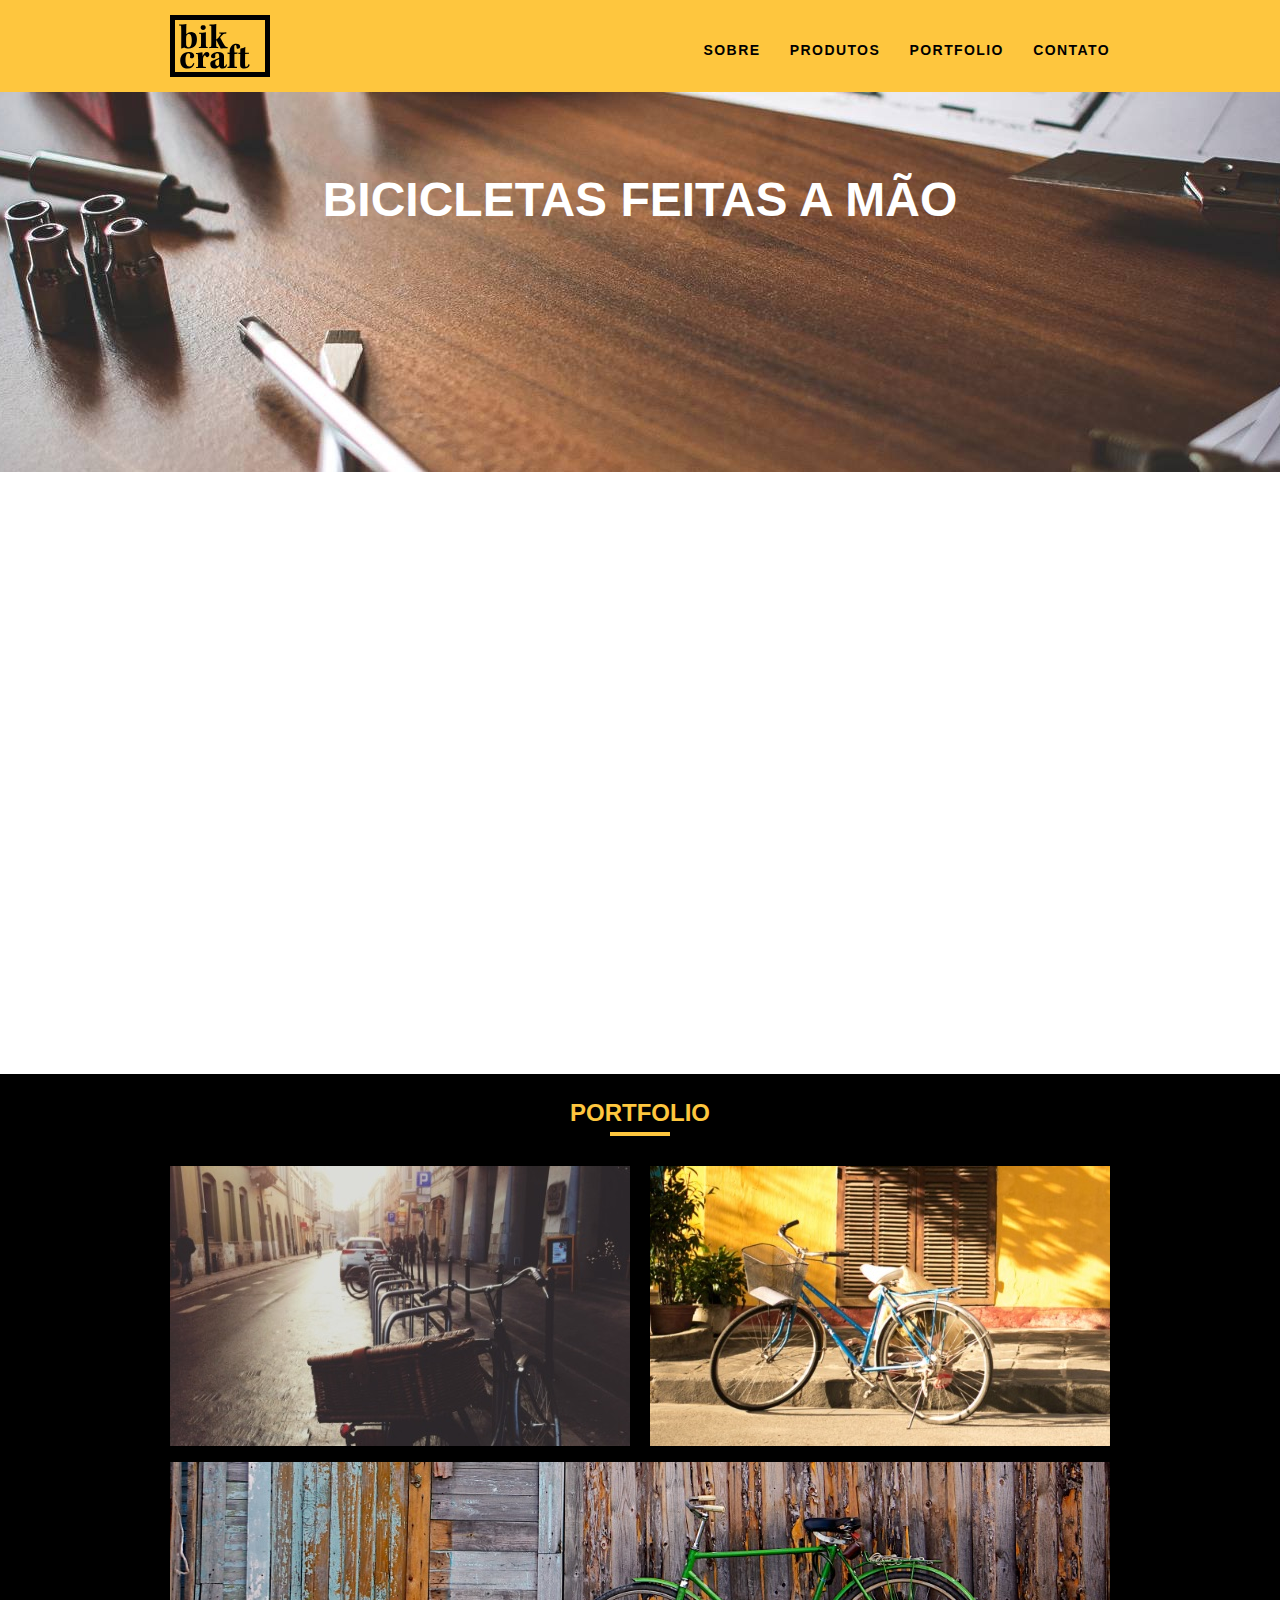
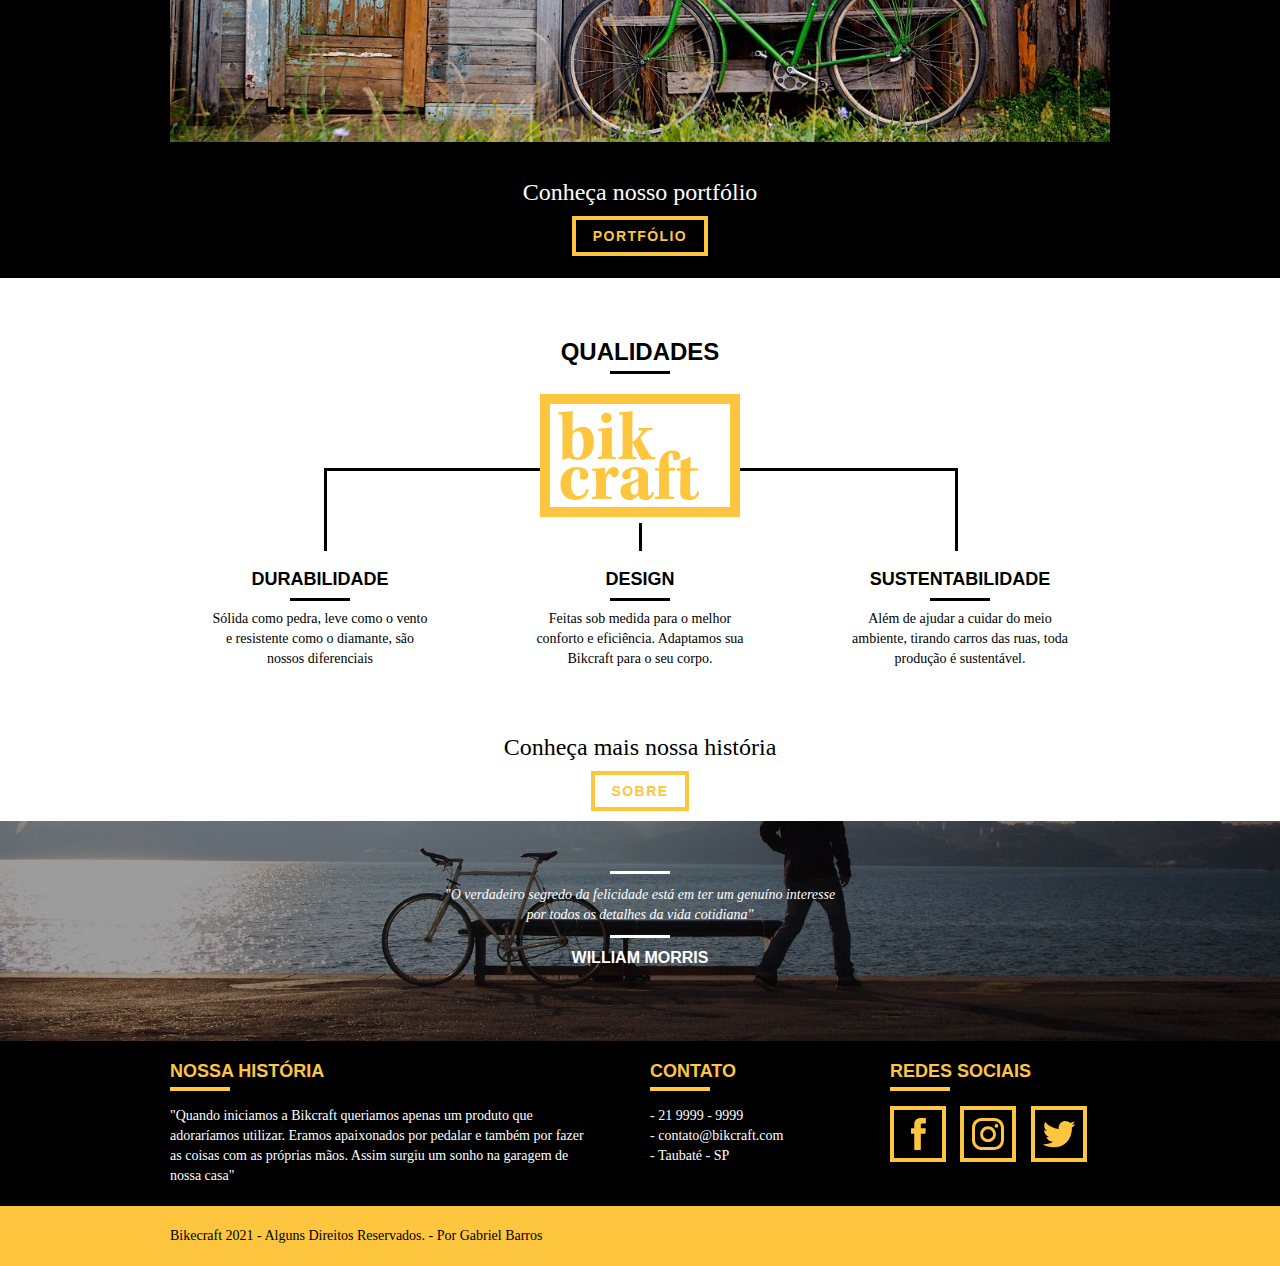
<file: index.html>
<!DOCTYPE html>
<html lang="pt-br">

    <head>
      <meta charset="UTF-8">
      <title>Bikecraft - Bicicletas Personalizadas</title>
      <meta name="description" content="Compre sua bicicleta personalizada na Bikcraft. Possuímos
      modelos Passeio, Retrô e Esporte.">
      <meta property="og:type" content="website"/>
      <meta property="og:title" content="Bikecraft - Bicicletas Personalizadas"/>
      <meta property="og:description" content="Compre sua bicicleta personalizada na Bikcraft. Possuímos
      modelos Passeio, Retrô e Esporte."/>
      <meta property="og:url" content="http://bikcraft.com"/>
      <meta property="og:image" content="http://bikcraft.com/img/og-image.png"/>
      <meta name="viewport" content="width=device-width, initial-scale=1">
      <link rel="shortcut icon" href="favicon.ico">
      <link rel="stylesheet" href="css/style.css">
      <script>
        document.documentElement.classList.add("js");
      </script>
    </head>

    <body>
      <header class="header">
        <div class="container">
          <a href="index.html" class="grid-4">
            <img src="img/bikcraft.svg" alt="Bikcraft">
          </a>
          <nav class="header_menu grid-12">
            <ul>
              <li><a href="sobre.html">Sobre</a></li>
              <li><a href="produtos.html">Produtos</a></li>
              <li><a href="portfolio.html">Portfolio</a></li>
              <li><a href="contato.html">Contato</a></li>
            </ul>
          </nav>
        </div>
      </header>

      <section class="introducao">
        <div class="container">
          <h1 data-anime="400" class="fadeInDown">Bicicletas Feitas A Mão</h1>
          <blockquote data-anime="800" class="quote-externo fadeInDown">
            <p>"não tenha nada em sua casa que você não considere útil ou acredite ser bonito"</p>
            <cite>William Morris</cite>
          </blockquote>
          <a href="produtos.html" class="btn" data-anime="1200">Orçamento</a>
        </div>
      </section>
      <!--/ introdução-->

      <section class="container produtos fadeInDown" data-anime="1600">
          <h2 class="subtitulo">Produtos</h2>
          <ul class="produtos_lista">

            <li class="grid-1-3">
              <div class="produtos_icone">
                <img src="img/produtos/passeio.svg" alt="Bikcraft Passeio">
              </div>
              <h3>Passeio</h3>
              <p>Muito melhor do que passear pela orla a vidros fechados</p>
            </li>

            <li class="grid-1-3">
              <div class="produtos_icone">
                <img src="img/produtos/esporte.svg" alt="Bikcraft Esporte">
              </div>
              <h3>Esporte</h3>
              <p>Mais rápida que Forrest Gump, ninguém vai pegar você</p>
            </li>

            <li class="grid-1-3">
              <div class="produtos_icone">
                <img src="img/produtos/retro.svg" alt="Bikcraft Retrô">
              </div>
              <h3>Retrô</h3>
              <p>O passado volta para lembrarmos o que devemos fazer no futuro</p>
            </li>

          </ul>

          <div class="call">
            <p>Clique aqui e veja mais detalhe dos produtos</p>
            <a href="produtos.html" class="btn btn-preto">produtos</a>
          </div>
      </section>
      <!--/produtos-->

      <section class="portfolio">
        <div class="container">
          <h2 class="subtitulo">Portfolio</h2>
          <ul>
            <li class="grid-8"><img src="img/portfolio/retro.jpg" alt="Bickraft retro"></li>
            <li class="grid-8"><img src="img/portfolio/passeio.jpg" alt="Bikcraft passeio"></li>
            <li class="grid-16"><img src="img/portfolio/esporte.jpg" alt="Bikcraft Esporte"></li>
          </ul>

          <div class="call">
            <p>Conheça nosso portfólio</p>
            <a href="portfolio.html" class="btn">Portfólio</a>
          </div>

        </div>
      </section>
      <!-- / Portfolio-->

      <section class="qualidade container">
        <h2 class="subtitulo">Qualidades</h2>
        <img src="img/bikcraft-qualidade.svg" alt="Bikcraft">
        <ul class="qualidade_lista">
          <li class="grid-1-3">
            <h3>Durabilidade</h3>
            <p>Sólida como pedra, leve como o vento e resistente como o diamante, são nossos diferenciais</p>
          </li>
          <li class="grid-1-3">
            <h3>Design</h3>
            <p>Feitas sob medida para o melhor conforto e eficiência. Adaptamos sua Bikcraft para o seu corpo.</p>
          </li>
          <li class="grid-1-3">
            <h3>Sustentabilidade</h3>
            <p>Além de ajudar a cuidar do meio ambiente, tirando carros das ruas, toda produção é sustentável.</p>
          </li>
        </ul>

        <div class="call">
          <p>Conheça mais nossa história</p>
          <a href="sobre.html" class="btn btn-preto">Sobre</a>
        </div>
      </section>
      <!--/ qualidade-->

      <aside class="quebra">
        <blockquote class="quote-externo container">
          <p>"O verdadeiro segredo da felicidade está em ter um genuíno
            interesse por todos os detalhes da vida cotidiana"</p>
          <cite>William Morris</cite>
        </blockquote>
      </aside>

      <footer>
        <div class="footer">
          <div class="container">

            <div class="grid-8 footer_historia">
              <h3>Nossa História</h3>
              <p>"Quando iniciamos a Bikcraft queriamos apenas um produto que adoraríamos utilizar.
                 Eramos apaixonados por pedalar e também por fazer as coisas com as próprias mãos.
                  Assim surgiu um sonho na garagem de nossa casa"</p>
            </div>

            <div class="grid-4 footer_contato">
              <h3>Contato</h3>
              <ul>
                <li>- 21 9999 - 9999</li>
                <li>- contato@bikcraft.com</li>
                <li>- Taubaté - SP</li>
              </ul>
            </div>

            <div class="grid-4 footer_redes">
              <h3>Redes sociais</h3>
              <ul>
                <li><a href="https://facebook.com" target="_blank"><img src="img/redes-sociais/facebook.svg" alt="facebook"></a></li>
                <li><a href="https://instagram.com" target="_blank"><img src="img/redes-sociais/instagram.svg" alt="instagram"></a></li>
                <li><a href="https://twitter.com" target="_blank"><img src="img/redes-sociais/twitter.svg" alt="twitter"></a></li>
              </ul>
            </div>

          </div>
        </div>

        <div class="copy">
          <div class="container">
            <p class="grid-16">Bikecraft 2021 - Alguns Direitos Reservados. - Por Gabriel Barros</p>
          </div>
        </div>
      </footer>

      <script src="js/simple-anime.js"></script>
      <script src="js/script.js"></script>

    </body>

</html>
</file>
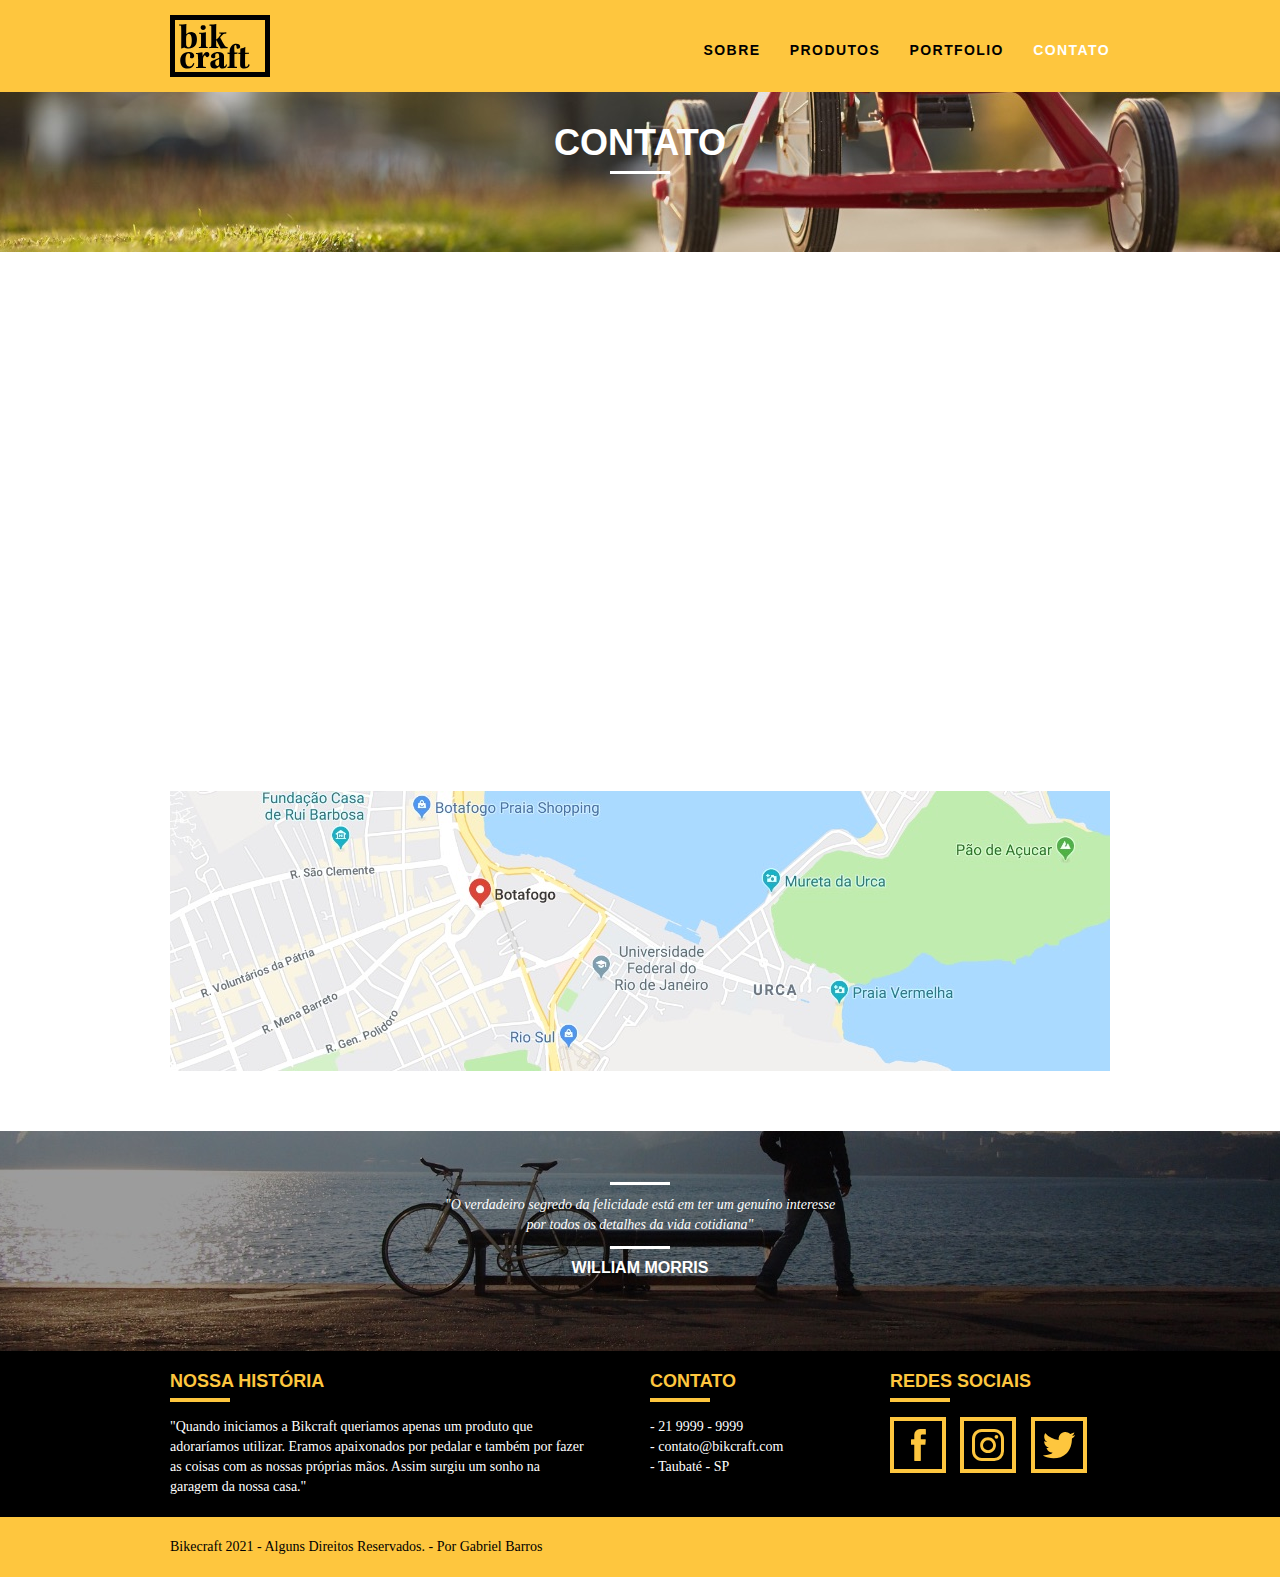
<file: contato.html>
<!DOCTYPE html>
<html lang="pt-br">

    <head>
      <meta charset="UTF-8">
      <title>Bikcraft - Tire suas dúvidas com a gente</title>
      <meta name="description" content="Compre sua bicicleta personalizada na Bikcraft. Possuímos
      modelos Passeio, Retrô e Esporte.">
      <meta property="og:type" content="website"/>
      <meta property="og:title" content="Bikecraft - Tire suas dúvidas com a gente"/>
      <meta property="og:description" content="Compre sua bicicleta personalizada na Bikcraft. Possuímos
      modelos Passeio, Retrô e Esporte."/>
      <meta property="og:url" content="http://bikcraft.com/contato.html"/>
      <meta property="og:image" content="http://bikcraft.com/img/og-image.png"/>
      <meta name="viewport" content="width=device-width, initial-scale=1">
      <link rel="shortcut icon" href="favicon.ico">
      <link rel="stylesheet" href="css/style.css">
      <script>
        document.documentElement.classList.add("js");
      </script>
    </head>

    <body>
      <header class="header">
        <div class="container">
          <a href="index.html" class="grid-4">
            <img src="img/bikcraft.svg" alt="Bikcraft">
          </a>
          <nav class="header_menu grid-12">
            <ul>
              <li><a href="sobre.html">Sobre</a></li>
              <li><a href="produtos.html">Produtos</a></li>
              <li><a href="portfolio.html">Portfolio</a></li>
              <li><a href="contato.html"  class="menu-ativo">Contato</a></li>
            </ul>
          </nav>
        </div>
      </header>

      <section class="introducao-interna interna_contato">
        <div class="container">
          <h1 data-anime="400" class="fadeInDown">Contato</h1>
          <p data-anime="800" class="fadeInDown">Tire suas dúvidas com a gente</p>
        </div>
      </section>

      <section class="contato container fadeInDown" data-anime ="1200">
          <form action="#" method="post" id="form_orcamento" class="grid-8 contato_form">
            <label for="nome">Nome</label>
            <input type="text" name="nome" id="nome">
            <label for="email">E-mail</label>
            <input type="text" name="email" id="email">
            <label for="telefone">Telefone</label>
            <input type="text" name="telefone" id="telefone">
            <label for="espec">Especificações</label>
            <textarea name="espec" id="espec"></textarea>
            <button type="submit" class="btn btn-preto">Enviar</button>
          </form>
          <!-- /formulário -->

          <div class="contato_dados grid-8">
            <h3>Dados</h3>
            <span>+55 12 9999-9999</span>
            <span>orçamento@bikecraft.com</span>
            <span>Rua Ali Perto - Chácara do Visconde</span>
            <span>Taubaté - SP</span>
            <h3>Redes sociais</h3>
            <ul>
              <li><a href="https://facebook.com" target="_blank"><img src="img/redes-sociais/facebook.svg" alt="facebook"></a></li>
              <li><a href="https://instagram.com" target="_blank"><img src="img/redes-sociais/instagram.svg" alt="instagram"></a></li>
              <li><a href="https://twitter.com" target="_blank"><img src="img/redes-sociais/twitter.svg" alt="twitter"></a></li>
            </ul>
          </div>
      </section>

      <section class="container contato_mapa">
        <a href="https://google.com" target="_blank" class="grid-16"><img src="img/endereco-bikcraft.jpg" alt="endereço bikcraft"></a>
      </section>

      <aside class="quebra">
        <blockquote class="quote-externo container">
          <p>"O verdadeiro segredo da felicidade está em ter um genuíno
            interesse por todos os detalhes da vida cotidiana"</p>
          <cite>William Morris</cite>
        </blockquote>
      </aside>

      <footer>
        <div class="footer">
          <div class="container">

            <div class="grid-8 footer_historia">
              <h3>Nossa História</h3>
              <p>"Quando iniciamos a Bikcraft queriamos apenas um produto que adoraríamos utilizar. Eramos apaixonados por pedalar e também por fazer as coisas com as nossas próprias mãos. Assim surgiu um sonho na garagem da nossa casa."</p>
            </div>

            <div class="grid-4 footer_contato">
              <h3>Contato</h3>
              <ul>
                <li>- 21 9999 - 9999</li>
                <li>- contato@bikcraft.com</li>
                <li>- Taubaté - SP</li>
              </ul>
            </div>

            <div class="grid-4 footer_redes">
              <h3>Redes sociais</h3>
              <ul>
                <li><a href="https://facebook.com" target="_blank"><img src="img/redes-sociais/facebook.svg" alt="facebook"></a></li>
                <li><a href="https://instagram.com" target="_blank"><img src="img/redes-sociais/instagram.svg" alt="instagram"></a></li>
                <li><a href="https://twitter.com" target="_blank"><img src="img/redes-sociais/twitter.svg" alt="twitter"></a></li>
              </ul>
            </div>

          </div>
        </div>

        <div class="copy">
          <div class="container">
            <p class="grid-16">Bikecraft 2021 - Alguns Direitos Reservados. - Por Gabriel Barros</p>
          </div>
        </div>
      </footer>

      <script src="js/simple-anime.js"></script>
      <script src="js/script.js"></script>
    </body>

</html>
</file>
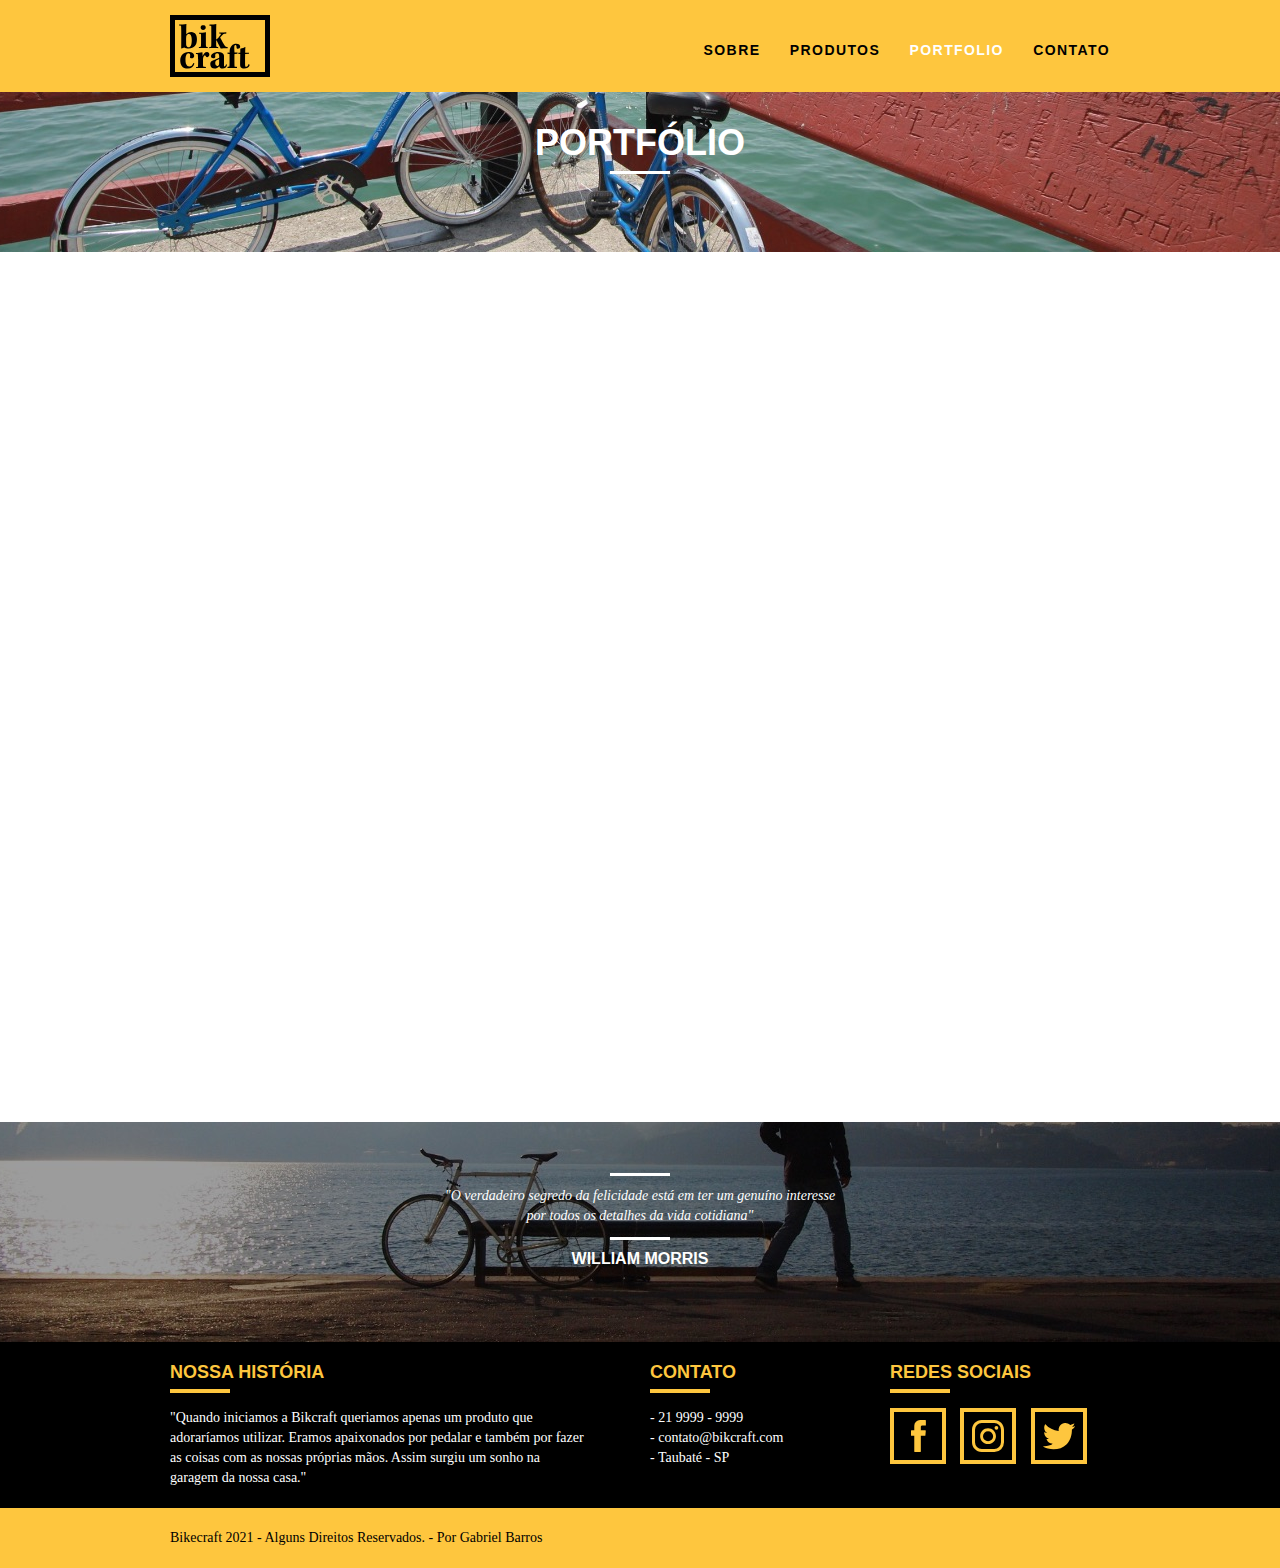
<file: portfolio.html>
<!DOCTYPE html>
<html lang="pt-br">

    <head>
      <meta charset="UTF-8">
      <title>Bikecraft - Conheça nosso portfólio</title>
      <meta name="description" content="Compre sua bicicleta personalizada na Bikcraft. Possuímos
      modelos Passeio, Retrô e Esporte.">
      <meta property="og:type" content="website"/>
      <meta property="og:title" content="Bikecraft - Conheça nosso portfólio"/>
      <meta property="og:description" content="Compre sua bicicleta personalizada na Bikcraft. Possuímos
      modelos Passeio, Retrô e Esporte."/>
      <meta property="og:url" content="http://bikcraft.com/portfolio.html"/>
      <meta property="og:image" content="http://bikcraft.com/img/og-image.png"/>
      <meta name="viewport" content="width=device-width, initial-scale=1">
      <link rel="shortcut icon" href="favicon.ico">
      <link rel="stylesheet" href="css/style.css">
      <script>
        document.documentElement.classList.add("js");
      </script>
    </head>

    <body>
      <header class="header">
        <div class="container">
          <a href="index.html" class="grid-4">
            <img src="img/bikcraft.svg" alt="Bikcraft">
          </a>
          <nav class="header_menu grid-12">
            <ul>
              <li><a href="sobre.html">Sobre</a></li>
              <li><a href="produtos.html">Produtos</a></li>
              <li><a href="portfolio.html" class="menu-ativo">Portfolio</a></li>
              <li><a href="contato.html">Contato</a></li>
            </ul>
          </nav>
        </div>
      </header>

      <section class="introducao-interna interna_portfolio">
        <div class="container">
          <h1 data-anime="400" class="fadeInDown">Portfólio</h1>
          <p data-anime="800" class="fadeInDown">Conheça os projetos que amamos mostrar</p>
        </div>
      </section>

      <section class="container fadeInDown" data-slide="quote" data-anime="1200">
        <blockquote class="quote_clientes">
          <p>"Pedalar sempre foi a minha paixão, o que o pessoal da Bikcraft fez
            foi intensificar o meu amor por esta atividade. Recomendo a todos que amo."</p>
          <cite>Barbara Moss</cite>
        </blockquote>
        <blockquote class="quote_clientes">
          <p>"Nada melhor do que dar um rolê com a minha Bikcraft na orla. Essa
            é a minha companheira mais fiel, nunca me traiu e está sempre a minha
            disposição</p>
          <cite>Johnny Rato</cite>
        </blockquote>
        <blockquote class="quote_clientes">
          <p>"Aqueles que ainda não possuem uma Bikcraft, não sabem o que estão perdendo.
            A precisão é absurda e a velocidade transcedental. Nunca vi nada igual."</p>
          <cite>Gabriel Alcantara</cite>
        </blockquote>
      </section>

      <section class="portfolio fadeInDown" data-anime="1200">
        <div class="container" data-slide="portfolio">
          <ul>
            <li class="grid-8"><img src="img/portfolio/retro.jpg" alt="Bickraft retro"></li>
            <li class="grid-8"><img src="img/portfolio/passeio.jpg" alt="Bikcraft passeio"></li>
            <li class="grid-16"><img src="img/portfolio/esporte.jpg" alt="Bikcraft Esporte"></li>
          </ul>
          <ul>
            <li class="grid-8"><img src="img/portfolio/passeio.jpg" alt="Bikcraft passeio"></li>
            <li class="grid-8"><img src="img/portfolio/retro.jpg" alt="Bickraft retro"></li>
            <li class="grid-16"><img src="img/portfolio/esporte.jpg" alt="Bikcraft Esporte"></li>
          </ul>
        </div>
      </section>

      <aside class="quebra">
        <blockquote class="quote-externo container">
          <p>"O verdadeiro segredo da felicidade está em ter um genuíno
            interesse por todos os detalhes da vida cotidiana"</p>
          <cite>William Morris</cite>
        </blockquote>
      </aside>

      <footer>
        <div class="footer">
          <div class="container">

            <div class="grid-8 footer_historia">
              <h3>Nossa História</h3>
              <p>"Quando iniciamos a Bikcraft queriamos apenas um produto que adoraríamos utilizar. Eramos apaixonados por pedalar e também por fazer as coisas com as nossas próprias mãos. Assim surgiu um sonho na garagem da nossa casa."</p>
            </div>

            <div class="grid-4 footer_contato">
              <h3>Contato</h3>
              <ul>
                <li>- 21 9999 - 9999</li>
                <li>- contato@bikcraft.com</li>
                <li>- Taubaté - SP</li>
              </ul>
            </div>

            <div class="grid-4 footer_redes">
              <h3>Redes sociais</h3>
              <ul>
                <li><a href="https://facebook.com" target="_blank"><img src="img/redes-sociais/facebook.svg" alt="facebook"></a></li>
                <li><a href="https://instagram.com" target="_blank"><img src="img/redes-sociais/instagram.svg" alt="instagram"></a></li>
                <li><a href="https://twitter.com" target="_blank"><img src="img/redes-sociais/twitter.svg" alt="twitter"></a></li>
              </ul>
            </div>

          </div>
        </div>

        <div class="copy">
          <div class="container">
            <p class="grid-16">Bikecraft 2021 - Alguns Direitos Reservados. - Por Gabriel Barros</p>
          </div>
        </div>
      </footer>

      <script src="js/simple-anime.js"></script>
      <script src="js/simple-slide.js"></script>
      <script src="js/script.js"></script>

    </body>

</html>
</file>
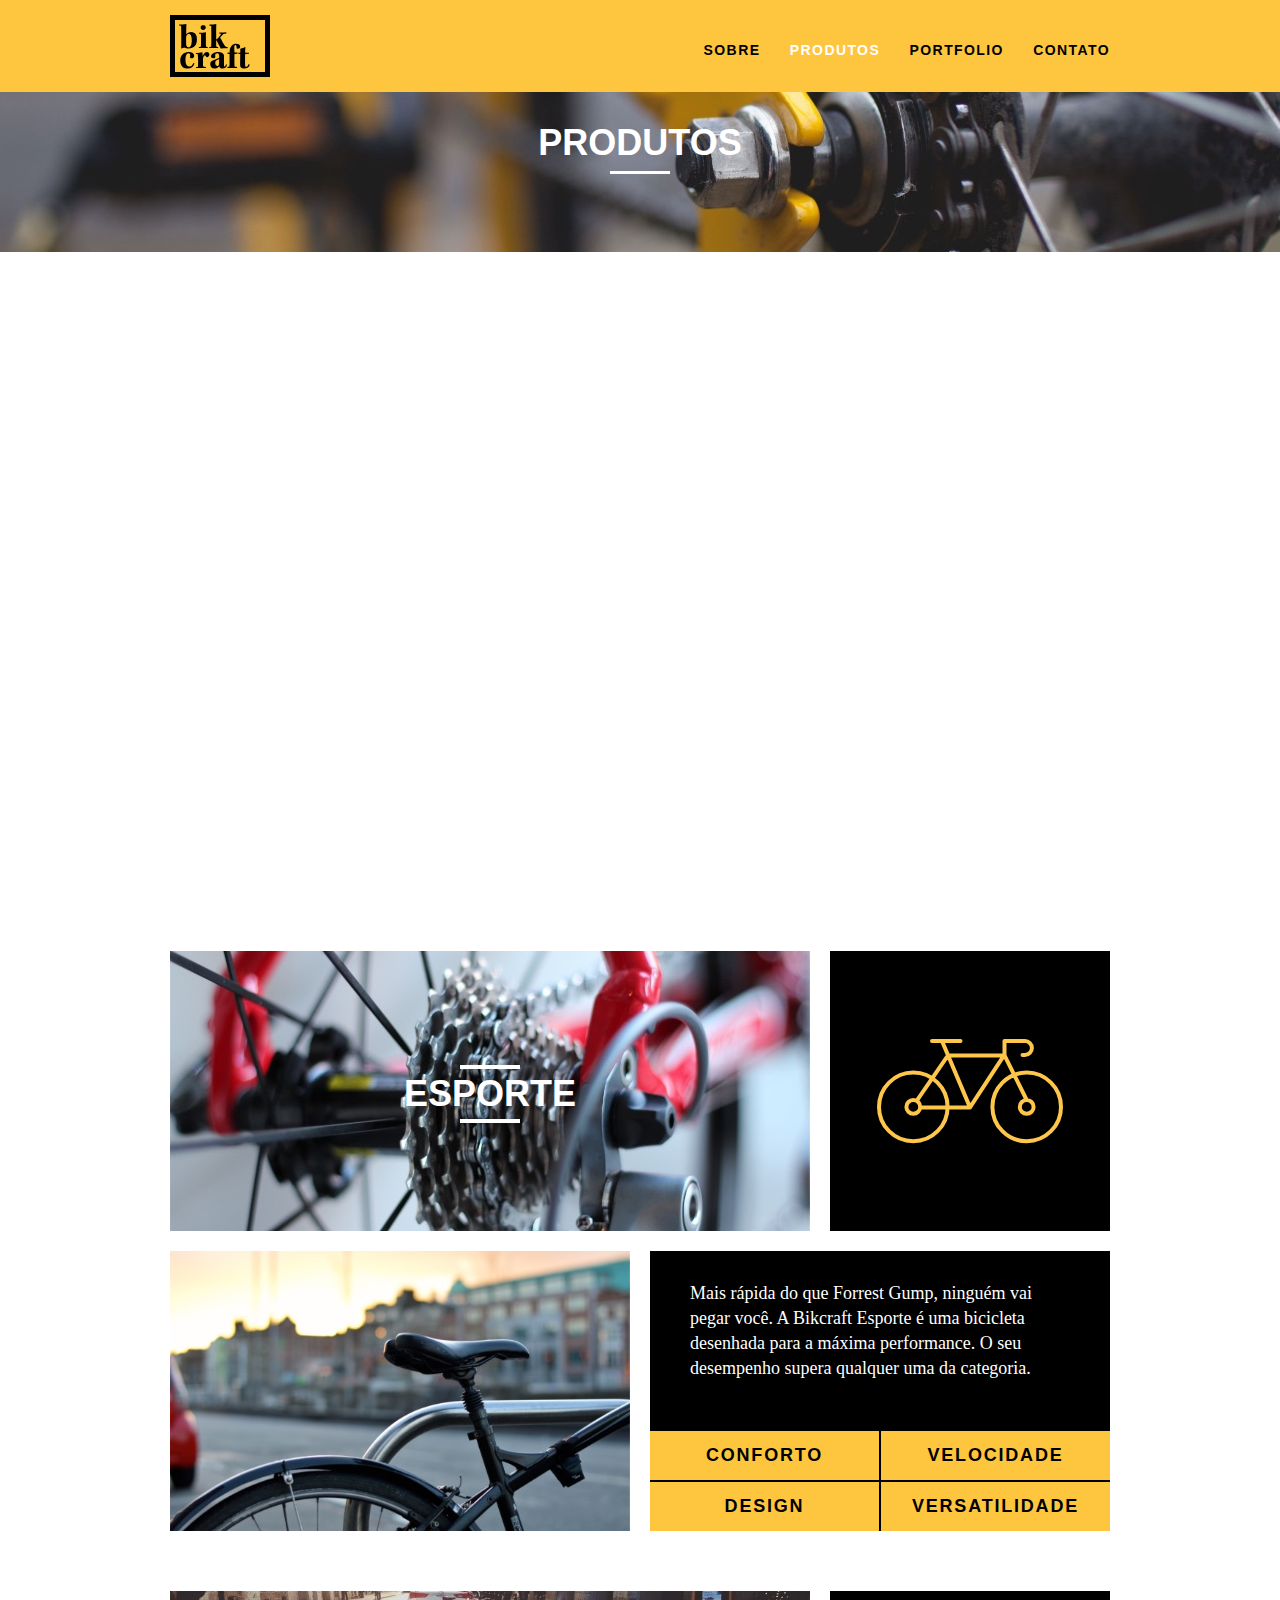
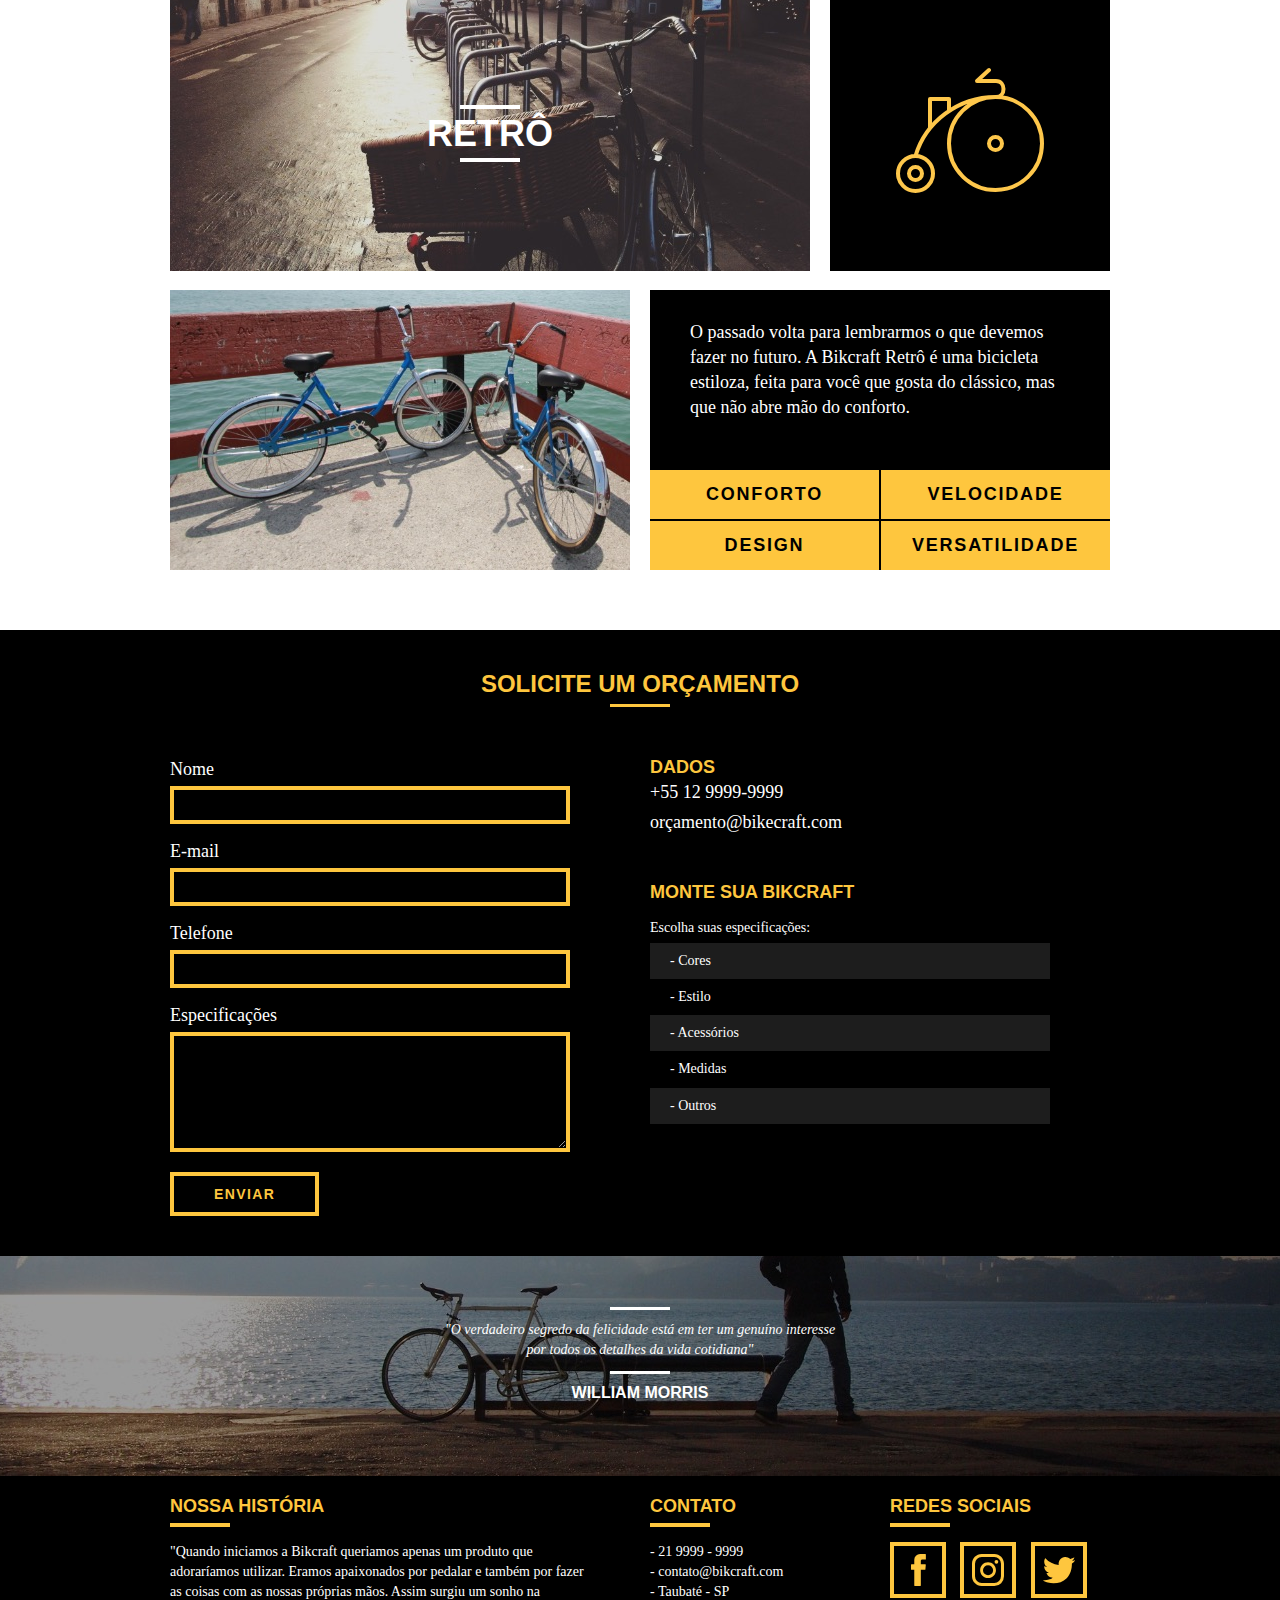
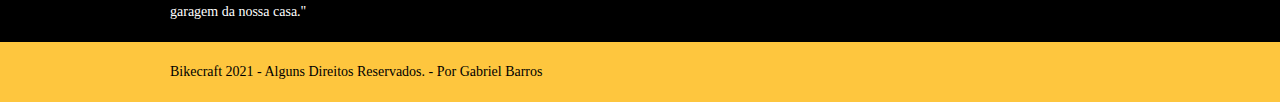
<file: produtos.html>
<!DOCTYPE html>
<html lang="pt-br">

    <head>
      <meta charset="UTF-8">
      <title>Bikcraft - Conheça nossas linhas Passeio, Esporte e Retrô</title>
      <meta name="description" content="Compre sua bicicleta personalizada na Bikcraft. Possuímos
      modelos Passeio, Retrô e Esporte.">
      <meta property="og:type" content="website"/>
      <meta property="og:title" content="Bikecraft - Conheça nossas linhas Passeio, Esporte e Retrô"/>
      <meta property="og:description" content="Compre sua bicicleta personalizada na Bikcraft. Possuímos
      modelos Passeio, Retrô e Esporte."/>
      <meta property="og:url" content="http://bikcraft.com/produtos.html"/>
      <meta property="og:image" content="http://bikcraft.com/img/og-image.png"/>
      <meta name="viewport" content="width=device-width, initial-scale=1">
      <link rel="shortcut icon" href="favicon.ico">
      <link rel="stylesheet" href="css/style.css">
      <script>
        document.documentElement.classList.add("js");
      </script>
    </head>

    <body>
      <header class="header">
        <div class="container">
          <a href="index.html" class="grid-4">
            <img src="img/bikcraft.svg" alt="Bikcraft">
          </a>
          <nav class="header_menu grid-12">
            <ul>
              <li><a href="sobre.html">Sobre</a></li>
              <li><a href="produtos.html" class="menu-ativo">Produtos</a></li>
              <li><a href="portfolio.html">Portfolio</a></li>
              <li><a href="contato.html">Contato</a></li>
            </ul>
          </nav>
        </div>
      </header>

      <section class="introducao-interna interna_produtos " >
        <div class="container">
          <h1 data-anime="400" class="fadeInDown">Produtos</h1>
          <p data-anime="800" class="fadeInDown">Conheça todos os nossos produtos</p>
        </div>
      </section>

      <section class="container produto_item fadeInDown" data-anime="1200">
        <div class="grid-11">
          <img src="img/produtos/bikcraft-passeio-1.jpg" alt="bikcraft passeio">
          <h2>Passeio</h2>
        </div>
        <div class="grid-5 produto_icone">
          <img src="img/produtos/passeio.svg" alt="bikcraft passeio">
        </div>
        <div class="grid-8">
          <img src="img/produtos/bikcraft-passeio-2.jpg" alt="bikcraft passeio">
        </div>
        <div class="grid-8 produto_info">
          <p>Muito melhor do que passear pela orla a vidros fechados. A Bikcraft Passeio é
            uma bicicleta que une conforto e praticidade para o seu dia a dia. Você nunca
            mais vai querer saber de outra.</p>
          <ul>
            <li>Conforto</li>
            <li>Velocidade</li>
            <li>Design</li>
            <li>Versatilidade</li>
          </ul>
        </div>
      </section>

      <section class="container produto_item">
        <div class="grid-11">
          <img src="img/produtos/bikcraft-esporte-1.jpg" alt="bikcraft esporte">
          <h2>Esporte</h2>
        </div>
        <div class="grid-5 produto_icone">
          <img src="img/produtos/esporte.svg" alt="bikcraft esporte">
        </div>
        <div class="grid-8">
          <img src="img/produtos/bikcraft-esporte-2.jpg" alt="bikcraft esporte">
        </div>
        <div class="grid-8 produto_info">
          <p>Mais rápida do que Forrest Gump, ninguém vai pegar você. A Bikcraft Esporte é uma bicicleta desenhada para a máxima performance. O seu desempenho supera qualquer uma da categoria.</p>
          <ul>
            <li>Conforto</li>
            <li>Velocidade</li>
            <li>Design</li>
            <li>Versatilidade</li>
          </ul>
        </div>
      </section>

      <section class="container produto_item">
        <div class="grid-11">
          <img src="img/produtos/bikcraft-retro-1.jpg" alt="bikcraft retro">
          <h2>Retrô</h2>
        </div>
        <div class="grid-5 produto_icone">
          <img src="img/produtos/retro.svg" alt="bikcraft retro">
        </div>
        <div class="grid-8">
          <img src="img/produtos/bikcraft-retro-2.jpg" alt="bikcraft retro">
        </div>
        <div class="grid-8 produto_info">
          <p>O passado volta para lembrarmos o que devemos fazer no futuro. A Bikcraft Retrô é uma bicicleta estiloza, feita para você que gosta do clássico, mas que não abre mão do conforto.</p>
          <ul>
            <li>Conforto</li>
            <li>Velocidade</li>
            <li>Design</li>
            <li>Versatilidade</li>
          </ul>
        </div>
      </section>

      <section class="orcamento">
        <div class="container">
          <h2 class="subtitulo">Solicite um orçamento</h2>
          <form action="#" method="post" id="form_orcamento" class="grid-8 form">
            <label for="nome">Nome</label>
            <input type="text" name="nome" id="nome">
            <label for="email">E-mail</label>
            <input type="text" name="email" id="email">
            <label for="telefone">Telefone</label>
            <input type="text" name="telefone" id="telefone">
            <label for="espec">Especificações</label>
            <textarea name="espec" id="espec"></textarea>
            <button type="submit" class="btn">Enviar</button>
          </form>
          <!-- /formulário -->

          <div class="orcamento_dados grid-8">
            <h3>Dados</h3>
            <span>+55 12 9999-9999</span>
            <span>orçamento@bikecraft.com</span>
            <h3>Monte sua Bikcraft</h3>
            <p>Escolha suas especificações: </p>
            <ul>
              <li>- Cores</li>
              <li>- Estilo</li>
              <li>- Acessórios</li>
              <li>- Medidas</li>
              <li>- Outros</li>
            </ul>
          </div>
        </div>
      </section>

      <aside class="quebra">
        <blockquote class="quote-externo container">
          <p>"O verdadeiro segredo da felicidade está em ter um genuíno
            interesse por todos os detalhes da vida cotidiana"</p>
          <cite>William Morris</cite>
        </blockquote>
      </aside>

      <footer>
        <div class="footer">
          <div class="container">

            <div class="grid-8 footer_historia">
              <h3>Nossa História</h3>
              <p>"Quando iniciamos a Bikcraft queriamos apenas um produto que adoraríamos utilizar. Eramos apaixonados por pedalar e também por fazer as coisas com as nossas próprias mãos. Assim surgiu um sonho na garagem da nossa casa."</p>
            </div>

            <div class="grid-4 footer_contato">
              <h3>Contato</h3>
              <ul>
                <li>- 21 9999 - 9999</li>
                <li>- contato@bikcraft.com</li>
                <li>- Taubaté - SP</li>
              </ul>
            </div>

            <div class="grid-4 footer_redes">
              <h3>Redes sociais</h3>
              <ul>
                <li><a href="https://facebook.com" target="_blank"><img src="img/redes-sociais/facebook.svg" alt="facebook"></a></li>
                <li><a href="https://instagram.com" target="_blank"><img src="img/redes-sociais/instagram.svg" alt="instagram"></a></li>
                <li><a href="https://twitter.com" target="_blank"><img src="img/redes-sociais/twitter.svg" alt="twitter"></a></li>
              </ul>
            </div>

          </div>
        </div>

        <div class="copy">
          <div class="container">
            <p class="grid-16">Bikecraft 2021 - Alguns Direitos Reservados. - Por Gabriel Barros</p>
          </div>
        </div>
      </footer>

      <script src="js/simple-anime.js"></script>
      <script src="js/script.js"></script>
    </body>

</html>
</file>
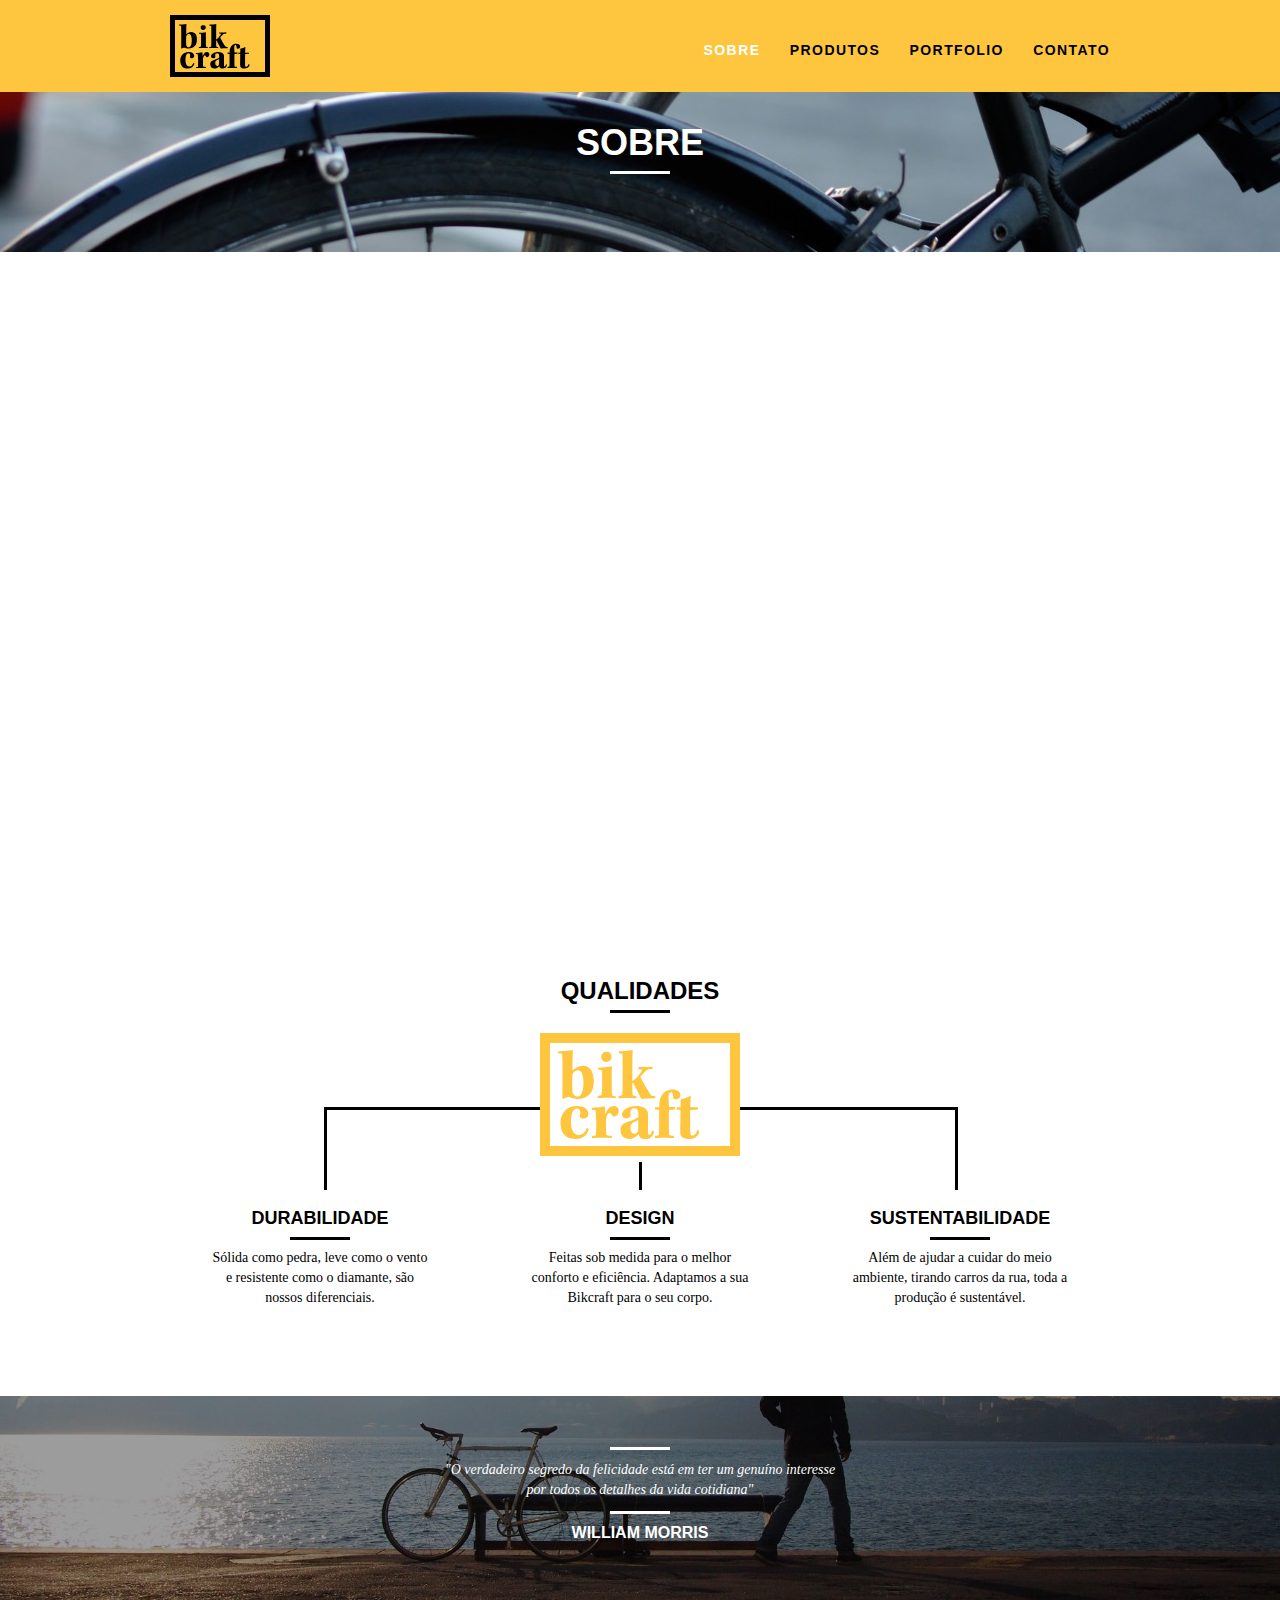
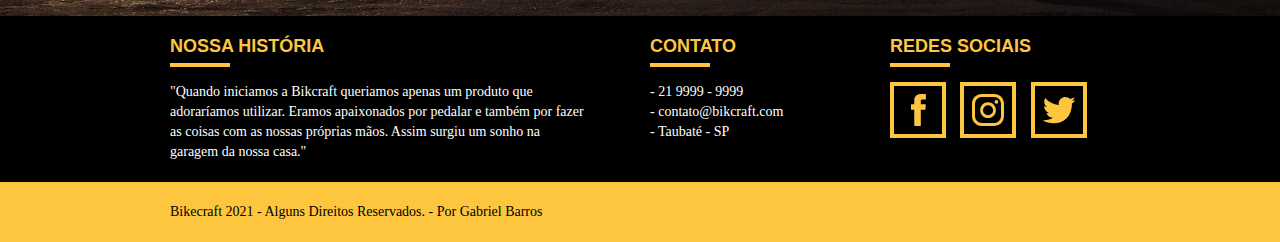
<file: sobre.html>
<!DOCTYPE html>
<html lang="pt-br">

    <head>
      <meta charset="UTF-8">
      <title>Bikecraft - Conheça mais sobre nós</title>
      <meta name="description" content="Compre sua bicicleta personalizada na Bikcraft. Possuímos
      modelos Passeio, Retrô e Esporte.">
      <meta property="og:type" content="website"/>
      <meta property="og:title" content="Bikecraft - Conheça mais sobre nós"/>
      <meta property="og:description" content="Compre sua bicicleta personalizada na Bikcraft. Possuímos
      modelos Passeio, Retrô e Esporte."/>
      <meta property="og:url" content="http://bikcraft.com/sobre.html"/>
      <meta property="og:image" content="http://bikcraft.com/img/og-image.png"/>
      <meta name="viewport" content="width=device-width, initial-scale=1">
      <link rel="shortcut icon" href="favicon.ico">
      <link rel="stylesheet" href="css/style.css">
      <script>
        document.documentElement.classList.add("js");
      </script>
    </head>

    <body>
      <header class="header">
        <div class="container">
          <a href="index.html" class="grid-4">
            <img src="img/bikcraft.svg" alt="Bikcraft">
          </a>
          <nav class="header_menu grid-12">
            <ul>
              <li><a href="sobre.html" class="menu-ativo">Sobre</a></li>
              <li><a href="produtos.html">Produtos</a></li>
              <li><a href="portfolio.html">Portfolio</a></li>
              <li><a href="contato.html">Contato</a></li>
            </ul>
          </nav>
        </div>
      </header>

      <section class="introducao-interna interna_sobre">
        <div class="container">
          <h1 data-anime="400" class="fadeInDown">Sobre</h1>
          <p data-anime="800" class="fadeInDown">Conheça mais sobre a Bikcraft</p>
        </div>
      </section>
      <!--/ introdução -->

      <section class="missao_sobre container">
        <div class="grid-10 fadeInDown" data-anime="800">
          <h2 class="subtitulo-interno">História, Missão e Visão</h2>
          <p>Quando iniciamos a Bikcraft queriamos apenas um produto que adoraríamos utilizar. Eramos apaixonados por pedalar e também por fazer as coisas com as nossas próprias mãos. Assim surgiu um sonho na garagem da nossa casa.</p>
          <p>Conheça os nossos produtos, pergunte para os nossos clientes e descubra a maravilha de ter uma Bikcraft na sua casa.</p>
        </div>

        <div class="grid-6 fadeInDown" data-anime="800">
          <h2 class="subtitulo-interno">Valores</h2>
          <ul>
            <li>- Qualidade  no processo com</li>
            <li>- Foco no cliente sem perder a</li>
            <li>- Diversão, preservando a</li>
            <li>- Natureza com sustentabilidade</li>
          </ul>
        </div>

        <div class="grid-16 fadeInDown" data-anime="1200">
          <img src="img/equipe-bikcraft.jpg" alt="Bikcraft Equipe">
        </div>
      </section>

      <section class="qualidade container">
        <h2 class="subtitulo">Qualidades</h2>
        <img src="img/bikcraft-qualidade.svg" alt="Bikcraft">
        <ul class="qualidade_lista">
          <li class="grid-1-3">
            <h3>Durabilidade</h3>
            <p>Sólida como pedra, leve como o vento e resistente como o diamante, são nossos diferenciais.</p>
          </li>
          <li class="grid-1-3">
            <h3>Design</h3>
            <p>Feitas sob medida para o melhor conforto e eficiência. Adaptamos a sua Bikcraft para o seu corpo.</p>
          </li>
          <li class="grid-1-3">
            <h3>Sustentabilidade</h3>
            <p>Além de ajudar a cuidar do meio ambiente, tirando carros da rua, toda a produção é sustentável.</p>
          </li>
        </ul>
      </section>
      <!--/ qualidade-->

      <aside class="quebra">
        <blockquote class="quote-externo container">
          <p>"O verdadeiro segredo da felicidade está em ter um genuíno
            interesse por todos os detalhes da vida cotidiana"</p>
          <cite>William Morris</cite>
        </blockquote>
      </aside>

      <footer>
        <div class="footer">
          <div class="container">

            <div class="grid-8 footer_historia">
              <h3>Nossa História</h3>
              <p>"Quando iniciamos a Bikcraft queriamos apenas um produto que adoraríamos utilizar. Eramos apaixonados por pedalar e também por fazer as coisas com as nossas próprias mãos. Assim surgiu um sonho na garagem da nossa casa."</p>
            </div>

            <div class="grid-4 footer_contato">
              <h3>Contato</h3>
              <ul>
                <li>- 21 9999 - 9999</li>
                <li>- contato@bikcraft.com</li>
                <li>- Taubaté - SP</li>
              </ul>
            </div>

            <div class="grid-4 footer_redes">
              <h3>Redes sociais</h3>
              <ul>
                <li><a href="https://facebook.com" target="_blank"><img src="img/redes-sociais/facebook.svg" alt="facebook"></a></li>
                <li><a href="https://instagram.com" target="_blank"><img src="img/redes-sociais/instagram.svg" alt="instagram"></a></li>
                <li><a href="https://twitter.com" target="_blank"><img src="img/redes-sociais/twitter.svg" alt="twitter"></a></li>
              </ul>
            </div>
          </div>
        </div>

        <div class="copy">
          <div class="container">
            <p class="grid-16">Bikecraft 2021 - Alguns Direitos Reservados. - Por Gabriel Barros</p>
          </div>
        </div>
      </footer>

      <script src="js/simple-anime.js"></script>
      <script src="js/script.js"></script>

    </body>

</html>
</file>
<file: css/style.css>
/*! normalize.css v8.0.1 | MIT License | github.com/necolas/normalize.css */html{line-height:1.15;-webkit-text-size-adjust:100%}body{margin:0}main{display:block}h1{font-size:2em;margin:.67em 0}hr{box-sizing:content-box;height:0;overflow:visible}pre{font-family:monospace,monospace;font-size:1em}a{background-color:transparent}abbr[title]{border-bottom:none;text-decoration:underline;text-decoration:underline dotted}b,strong{font-weight:bolder}code,kbd,samp{font-family:monospace,monospace;font-size:1em}small{font-size:80%}sub,sup{font-size:75%;line-height:0;position:relative;vertical-align:baseline}sub{bottom:-.25em}sup{top:-.5em}img{border-style:none}button,input,optgroup,select,textarea{font-family:inherit;font-size:100%;line-height:1.15;margin:0}button,input{overflow:visible}button,select{text-transform:none}[type=button],[type=reset],[type=submit],button{-webkit-appearance:button}[type=button]::-moz-focus-inner,[type=reset]::-moz-focus-inner,[type=submit]::-moz-focus-inner,button::-moz-focus-inner{border-style:none;padding:0}[type=button]:-moz-focusring,[type=reset]:-moz-focusring,[type=submit]:-moz-focusring,button:-moz-focusring{outline:1px dotted ButtonText}fieldset{padding:.35em .75em .625em}legend{box-sizing:border-box;color:inherit;display:table;max-width:100%;padding:0;white-space:normal}progress{vertical-align:baseline}textarea{overflow:auto}[type=checkbox],[type=radio]{box-sizing:border-box;padding:0}[type=number]::-webkit-inner-spin-button,[type=number]::-webkit-outer-spin-button{height:auto}[type=search]{-webkit-appearance:textfield;outline-offset:-2px}[type=search]::-webkit-search-decoration{-webkit-appearance:none}::-webkit-file-upload-button{-webkit-appearance:button;font:inherit}details{display:block}summary{display:list-item}template{display:none}[hidden]{display:none}a{text-decoration:none}ol,ul{list-style:none}a,article,blockquote,body,dd,div,dl,dt,em,fieldset,footer,form,h1,h2,h3,h4,h5,h6,header,html,iframe,img,label,legend,li,main,nav,ol,p,section,span,ul{margin:0;padding:0;border:0;vertical-align:baseline}a,h1,h2,h3,h4,h5,h6,p,ul{font-size:1em;font-weight:400}*,:after,:before{-webkit-box-sizing:border-box;-moz-box-sizing:border-box;box-sizing:border-box}.container{width:960px;margin:0 auto;padding:0;position:relative}.container:after,.container:before{content:" ";display:table}.container:after{clear:both}.grid-1,.grid-1-3,.grid-10,.grid-11,.grid-12,.grid-13,.grid-14,.grid-15,.grid-16,.grid-2,.grid-3,.grid-4,.grid-5,.grid-6,.grid-7,.grid-8,.grid-9{float:left;margin-left:10px;margin-right:10px}.grid-1{width:40px}.grid-2{width:100px}.grid-3{width:160px}.grid-4{width:220px}.grid-5{width:280px}.grid-6{width:340px}.grid-7{width:400px}.grid-8{width:460px}.grid-9{width:520px}.grid-10{width:580px}.grid-11{width:640px}.grid-12{width:700px}.grid-13{width:760px}.grid-14{width:820px}.grid-15{width:880px}.grid-16{width:940px}.grid-1-3{width:300px}@media only screen and (min-width:788px) and (max-width:979px){.container{width:768px}.grid-1{width:28px}.grid-2{width:76px}.grid-3{width:124px}.grid-4{width:172px}.grid-5{width:220px}.grid-6{width:268px}.grid-7{width:316px}.grid-8{width:364px}.grid-9{width:412px}.grid-10{width:460px}.grid-11{width:508px}.grid-12{width:556px}.grid-13{width:604px}.grid-14{width:652px}.grid-15{width:700px}.grid-16{width:748px}.grid-1-3{width:236px}}@media only screen and (max-width:787px){.container{width:300px}.grid-1,.grid-1-3,.grid-10,.grid-11,.grid-12,.grid-13,.grid-14,.grid-15,.grid-16,.grid-2,.grid-3,.grid-4,.grid-5,.grid-6,.grid-7,.grid-8,.grid-9{width:300px;margin:0 0 20px 0;float:none}}body{font-family:Arial,Helvetica,sans-serif}p{font-family:Georgia,'Times New Roman',Times,serif;font-size:14px;line-height:20px}.btn{border:4px solid #fec63e;padding:8px 17px;color:#fec63e;font-size:14px;font-weight:700;text-transform:uppercase;letter-spacing:.1em}.btn:hover{color:#fff;border-color:#fff}.btn.btn-preto:hover{color:#000;border-color:#000}.subtitulo{font-weight:700;font-size:24px;text-transform:uppercase;text-align:center}.subtitulo:after{content:"";display:block;width:60px;height:3px;background:#000;margin:6px auto}.subtitulo-interno{font-weight:700;font-size:24px;text-transform:uppercase;margin-bottom:20px}.subtitulo-interno:after{content:"";display:block;width:60px;height:3px;background:#000;margin:8px 0}img{display:block;max-width:100%}.header{position:fixed;top:0;width:100%;background:#fec63e;padding:15px 0;z-index:10}.header_menu{text-align:right}.header_menu ul li{display:inline-block;margin-left:25px;margin-top:25px}.header_menu ul li a{color:#000;font-weight:700;text-transform:uppercase;letter-spacing:.1em;font-size:14px;line-height:20px;padding:10px 0}.header_menu ul li a.menu-ativo{color:#fff}.header_menu ul li a:hover{color:#fff}.introducao{width:100%;height:380px;background:url(../img/bg.jpg) no-repeat center;background-size:cover;margin-top:92px;text-align:center;padding-top:80px}.introducao h1{font-size:48px;font-weight:700;font-family:Arial,Helvetica,sans-serif;color:#fff;text-transform:uppercase}.quote-externo{max-width:255px;margin:0 auto;color:#fff;padding-bottom:61px}.quote-externo p{font-style:italic}.quote-externo p:after,.quote-externo p:before{content:"";display:block;width:60px;height:3px;background:#fff;margin:10.5px auto}.quote-externo cite{font-style:normal;font-weight:700;font-family:Arial,Helvetica,sans-serif;text-transform:uppercase}.introducao-interna{width:100%;margin-top:92px;height:160px;text-align:center;color:#fff;padding-top:30px}.introducao-interna h1{font-size:36px;font-weight:700;font-family:Arial,Helvetica,sans-serif;text-transform:uppercase}.introducao-interna h1:after{content:"";display:block;width:60px;height:3px;background:#fff;margin:8px auto}.produtos{padding:60px 0}.produtos_lista li{background:#fec63e;text-align:center;margin-top:53px;margin-bottom:40px}.produtos_lista li p{margin:10px 20px 14px 20px}.produtos_lista li h3{font-weight:700;font-size:18px;text-transform:uppercase;text-align:center;margin-top:12px}.produtos_lista li h3:after{content:"";display:block;width:60px;height:3px;background:#000;margin:3px auto}.produtos_icone{background:#000;padding:20px}.produtos_icone img{margin:0 auto}.call{text-align:center;clear:both}.call p{font-family:Georgia,'Times New Roman',Times,serif;font-size:24px;margin-bottom:25px}.portfolio{width:100%;background:#000;padding:25px 0 32px 0;color:#fff}.portfolio h2{color:#fec63e}.portfolio h2:after{content:'';width:60px;height:4px;background:#fec63e;margin-bottom:30px}.portfolio .grid-16{margin-top:16px;margin-bottom:40px}.qualidade{padding:60px 0}.qualidade:after{content:'';width:634px;height:83px;display:block;background:url(../img/linhas.svg) no-repeat center;position:absolute;top:190px;right:162px;z-index:-1}.qualidade img{margin:20px auto}.qualidade_lista{margin-top:40px;margin-bottom:220px}.qualidade_lista li{text-align:center;padding:0 40px}.qualidade_lista li h3{font-weight:700;font-size:18px;text-transform:uppercase;text-align:center;margin-top:12px}.qualidade_lista li h3:after{content:"";display:block;width:60px;height:3px;background:#000;margin:8px auto}.quebra{width:100%;height:220px;background:url(../img/bg-footer.jpg) no-repeat center;background-size:cover;text-align:center;padding-top:40px}.quebra .quote-externo{max-width:400px}.footer{width:100%;background:#000;color:#fff;padding:20px 0}.footer h3{font-family:Arial,Helvetica,sans-serif;font-size:18px;text-transform:uppercase;font-weight:700;color:#fec63e}.footer h3:after{content:"";display:block;width:60px;height:4px;background:#fec63e;margin:6px 0 15px 0}.footer_historia{padding-right:40px}.footer_contato ul li{font-size:14px;line-height:20px;font-family:Georgia,'Times New Roman',Times,serif}.footer_redes ul li{display:inline-block;margin-right:10px}.footer_redes ul li a{border:4px solid #fec63e;display:block;padding:8px}.footer_redes ul li a:hover{border:4px solid #fff;display:block;padding:8px}.copy{width:100%;background:#fec63e;padding:20px 0}.js [data-slide]{position:relative}.js [data-slide]>*{position:absolute;top:0;opacity:0}.js [data-slide]>.active{position:relative;opacity:1;transition:opacity .5s;z-index:1}.js [data-slide-nav]{display:block;text-align:center}.js [data-slide-nav] button{display:block;text-align:center;display:inline-block;width:12px;height:12px;margin:4px;border:none;padding:0;border-radius:6px;color:transparent;background:#1d1d1d;outline:0}.js [data-slide-nav] button.active{background:#fec63e}.js [data-anime]{opacity:0}.js .fadeInDown{transform:translate3d(0,-20px,0)}.js .anime{opacity:1;transform:none;transition:transform .8s,opacity .8s}.interna_sobre{background:url(../img/bg-sobre.jpg) no-repeat center;background-size:cover}.missao_sobre{padding-top:80px}.missao_sobre p{font-size:18px;line-height:25px;margin-bottom:1em;padding-right:60px}.missao_sobre li{font-family:Georgia,'Times New Roman',Times,serif;font-size:18px;line-height:30px}.missao_sobre img{margin-top:20px}.qualidade{padding-bottom:20px}.interna_produtos{background:url(../img/bg-produtos.jpg) no-repeat center;background-size:cover}.produto_item{padding-top:60px}.produto_item h2{font-size:36px;font-family:Arial;font-weight:700;color:#fff;text-transform:uppercase;position:relative;top:-170px;text-align:center;margin-bottom:-46px}.produto_item h2:after,.produto_item h2:before{content:"";display:block;width:60px;height:4px;background:#fff;margin:4px auto}.produto_icone{background:#000;padding:70px 0}.produto_icone img{margin:0 auto}.produto_info{background:#000}.produto_info p{color:#fff;font-size:18px;line-height:25px;padding:30px 40px;height:180px}.produto_info ul li{background:#fec63e;text-transform:uppercase;font-size:18px;font-weight:700;letter-spacing:.1em;line-height:20px;float:left;width:229px;height:49px;text-align:center;padding-top:14px}.produto_info ul li:nth-child(1),.produto_info ul li:nth-child(2){margin-bottom:2px}.produto_info ul li:nth-child(even){margin-left:2px}.orcamento{background:#000;width:100%;margin-top:60px;padding:40px 0}.orcamento h2{color:#fec63e;margin-bottom:50px}.orcamento h2:after{background:#fec63e}.form{padding-right:60px}.form label{display:block;color:#fff;font-family:Georgia,'Times New Roman',Times,serif;font-size:18px;line-height:25px}.form input{display:block;width:100%;border:4px solid #fec63e;background:0 0;color:#fff;padding:7px 10px;outline:0;font-size:14px;font-family:Georgia,'Times New Roman',Times,serif;letter-spacing:.1em;margin:4px 0 15px 0}.form textarea{display:block;width:100%;height:120px;border:4px solid #fec63e;background:0 0;color:#fff;padding:7px 10px;outline:0;font-size:14px;font-family:Georgia,'Times New Roman',Times,serif;letter-spacing:.1em;margin:4px 0 20px 0}.form button{padding:10px 40px;background:0 0}.orcamento_dados{color:#fff}.orcamento_dados h3{color:#fec63e;font-size:18px;font-weight:700;text-transform:uppercase}.orcamento_dados span{display:block;font-size:18px;line-height:30px;font-family:Georgia,'Times New Roman',Times,serif}.orcamento_dados span:nth-of-type(even){margin-bottom:45px}.orcamento_dados ul{padding-right:60px}.orcamento_dados ul li{font-family:Georgia,'Times New Roman',Times,serif;font-size:14px;padding:10px 20px}.orcamento_dados ul li:nth-child(odd){background:#1d1d1d}.orcamento_dados p{margin-top:15px;margin-bottom:5px}.interna_portfolio{background:url(../img/bg-portfolio.jpg) no-repeat center;background-size:cover}.quote_clientes{padding:40px;margin:0 auto;max-width:600px}.quote_clientes p{text-align:center;font-family:Georgia,'Times New Roman',Times,serif;font-size:18px;line-height:25px;font-style:italic;margin-bottom:20px}.quote_clientes cite{font-weight:700;font-size:18px;float:right;font-style:normal}.interna_contato{background:url(../img/bg-contato.jpg) no-repeat center;background-size:cover}.contato{padding:40px 0}.contato_form{padding-right:60px}.contato_form label{display:block;font-family:Georgia,'Times New Roman',Times,serif;font-size:18px;line-height:25px}.contato_form input{display:block;width:100%;border:4px solid #fec63e;background:0 0;padding:7px 10px;outline:0;font-size:14px;font-family:Georgia,'Times New Roman',Times,serif;letter-spacing:.1em;margin:4px 0 15px 0}.contato_form textarea{display:block;width:100%;height:120px;border:4px solid #fec63e;background:0 0;padding:7px 10px;outline:0;font-size:14px;font-family:Georgia,'Times New Roman',Times,serif;letter-spacing:.1em;margin:4px 0 20px 0}.contato_form button{padding:10px 40px;background:0 0}.contato_dados h3{color:#fec63e;font-size:18px;font-weight:700;text-transform:uppercase}.contato_dados span{display:block;font-size:18px;line-height:30px;font-family:Georgia,'Times New Roman',Times,serif}.contato_dados span:nth-of-type(even){margin-bottom:20px}.contato_dados ul{margin-top:10px}.contato_dados ul li{display:inline-block;margin-right:10px}.contato_dados ul li a{border:4px solid #fec63e;display:block;padding:8px}.contato_dados ul li a:hover{border:4px solid #000;display:block;padding:8px}.contato_mapa{margin-bottom:60px}@media only screen and (min-width:788px) and (max-width:979px){.qualidade:after{right:66px;z-index:-1}.footer_redes ul li a{padding:6px}.footer_redes ul li a img{width:22px;height:22px}.footer_redes ul li a:hover{padding:6px}.produto_item h2{top:-155px;text-align:center;margin-bottom:-46px}.produto_icone{background:#000;padding:41px 0}.produto_info p{font-size:14px;line-height:20px;padding:20px 20px;height:122px}.produto_info ul li{width:181px;height:49px}}@media only screen and (max-width:787px){.header{position:relative;padding-bottom:0}.header img{margin:0 auto;margin-bottom:10px}.header_menu{text-align:center}.header_menu ul li{margin:5px}.header_menu ul li a.menu-ativo{border-color:#fff}.header_menu ul li a{border:4px solid #000;display:block;width:136px;float:left}.header_menu ul li a:hover{border-color:#fff}.introducao{margin-top:0;padding-top:20px;height:320px}.introducao h1{font-size:42px}.introducao-interna{margin-top:0}.quote-externo{padding-bottom:30px}.produtos{padding:30px 0}.produtos_lista li{margin-top:30px;margin-bottom:30px}.produtos_lista li p{padding-bottom:10px}.qualidade:after{display:none}.qualidade_lista{margin-bottom:50px}.missao_sobre p{padding-right:0}.produto_item h2{top:-100px;text-align:center;margin-bottom:-68px}.produto_icone{background:#000;padding:41px 0}.produto_info p{font-size:14px;line-height:20px;height:auto;padding:20px 20px}.produto_info ul li{width:149px;height:49px;font-size:14px}.form{padding-right:0}.orcamento_dados ul{padding-right:0}.contato_form{padding-right:0;margin-bottom:40px}}
</file>
